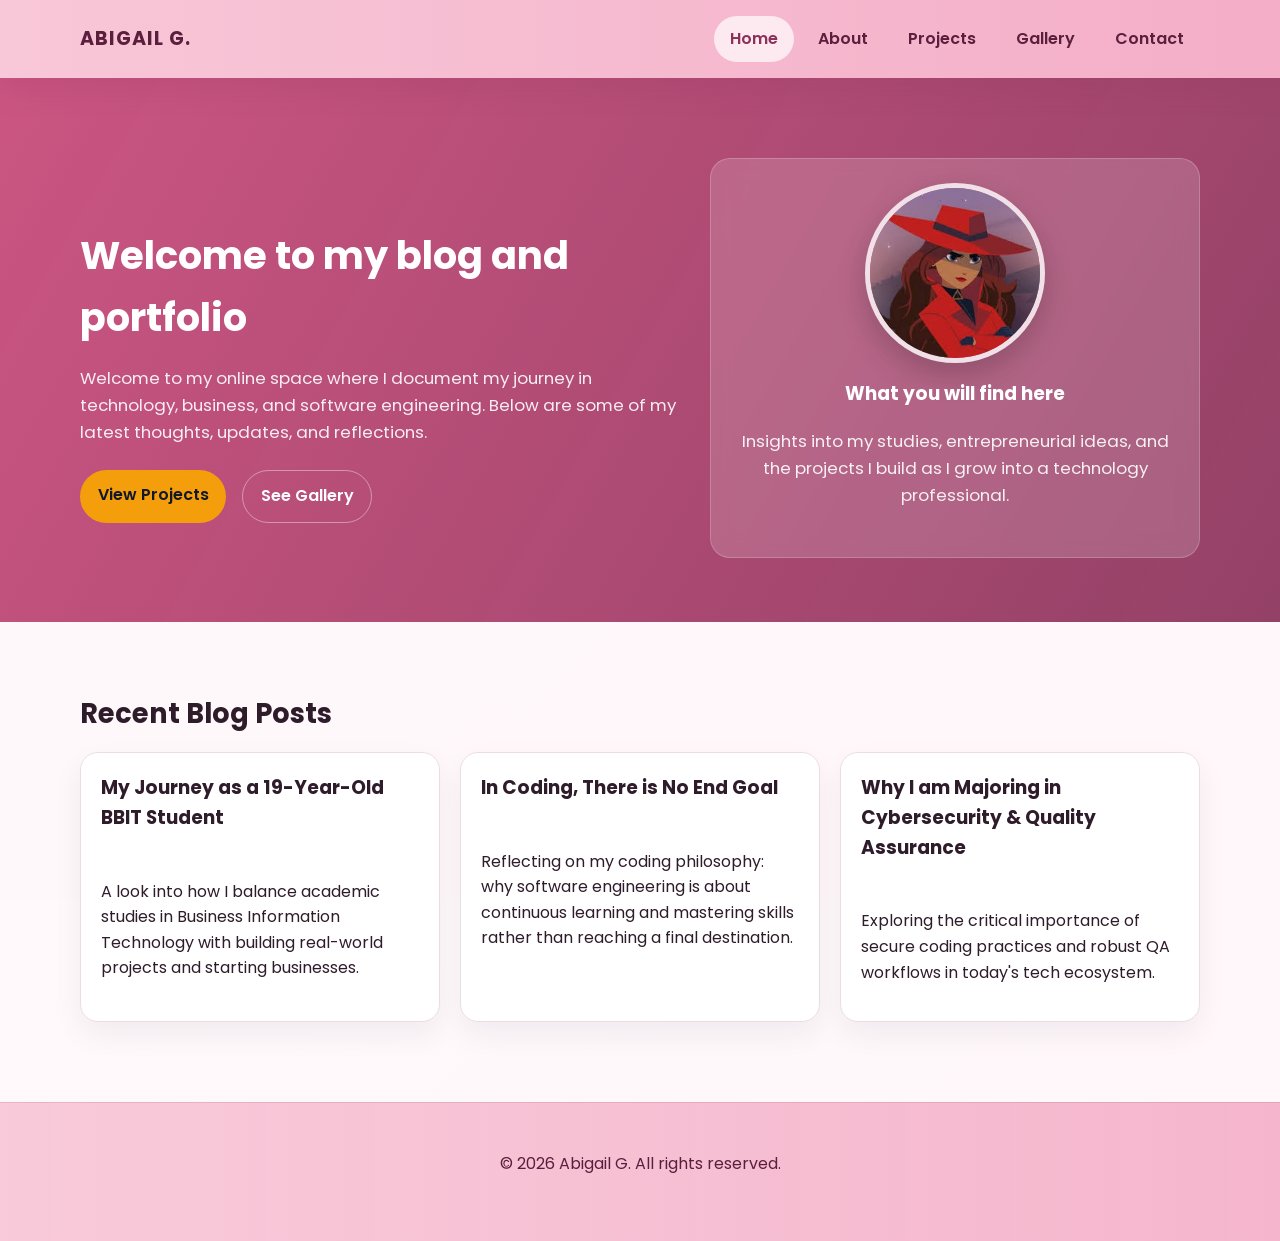
<file: index.html>
<!DOCTYPE html>
<html lang="en">
<head>
    <meta charset="UTF-8">
    <meta name="viewport" content="width=device-width, initial-scale=1.0">
    <link rel="stylesheet" href="style.css">
    <title>Home - Abigail G. Blog & Portfolio</title>
</head>
<body>
    <header class="site-header">
        <div class="container">
            <div class="brand">Abigail G.</div>
            <nav class="main-nav">
                <a class="active" href="index.html">Home</a>
                <a href="about.html">About</a>
                <a href="projects.html">Projects</a>
                <a href="gallery.html">Gallery</a>
                <a href="contacts.html">Contact</a>
            </nav>
        </div>
    </header>

    <section class="hero">
        <div class="container">
            <div>
                <h1>Welcome to my blog and portfolio</h1>
                <p>Welcome to my online space where I document my journey in technology, business, and software engineering. Below are some of my latest thoughts, updates, and reflections.</p>
                <div class="btn-group">
                    <a class="btn btn-primary" href="projects.html">View Projects</a>
                    <a class="btn btn-secondary" href="gallery.html">See Gallery</a>
                </div>
            </div>
            <div class="hero-card profile-card">
                <img class="profile-image" src="[data-uri]" alt="Abigail G.">
                <div>
                    <h3>What you will find here</h3>
                    <p>Insights into my studies, entrepreneurial ideas, and the projects I build as I grow into a technology professional.</p>
                </div>
            </div>
        </div>
    </section>

    <main class="page-section">
        <div class="container">
            <section>
                <h2 class="section-title">Recent Blog Posts</h2>
                <div class="grid cards-grid">
                    <article class="card list-card">
                        <h3>My Journey as a 19-Year-Old BBIT Student</h3>
                        <p>A look into how I balance academic studies in Business Information Technology with building real-world projects and starting businesses.</p>
                    </article>
                    <article class="card list-card">
                        <h3>In Coding, There is No End Goal</h3>
                        <p>Reflecting on my coding philosophy: why software engineering is about continuous learning and mastering skills rather than reaching a final destination.</p>
                    </article>
                    <article class="card list-card">
                        <h3>Why I am Majoring in Cybersecurity &amp; Quality Assurance</h3>
                        <p>Exploring the critical importance of secure coding practices and robust QA workflows in today's tech ecosystem.</p>
                    </article>
                </div>
            </section>
        </div>
    </main>

    <footer class="site-footer">
        <div class="container">
            <p>© 2026 Abigail G. All rights reserved.</p>
        </div>
    </footer>
</body>
</html>
</file>
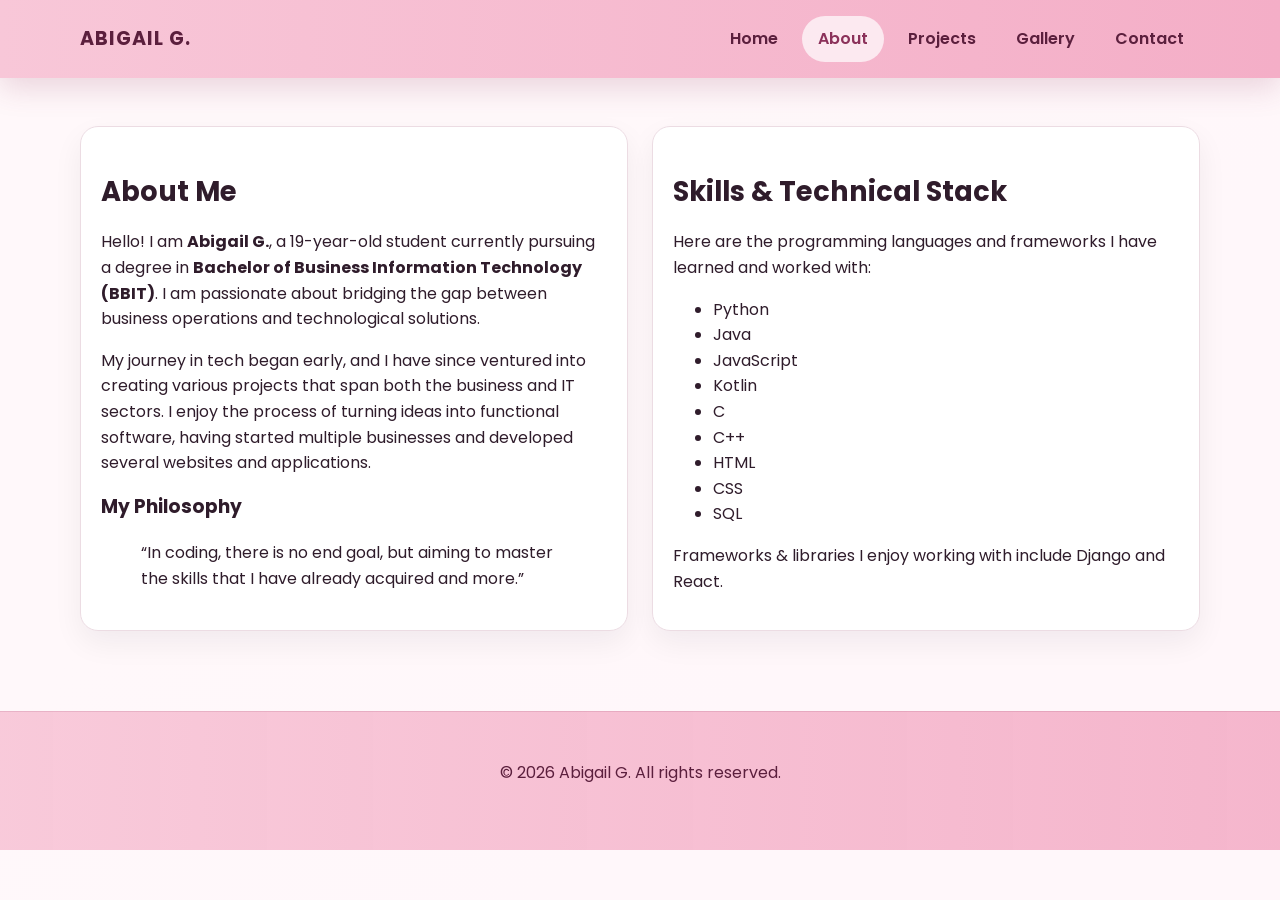
<file: about.html>
<!DOCTYPE html>
<html lang="en">
<head>
    <meta charset="UTF-8">
    <meta name="viewport" content="width=device-width, initial-scale=1.0">
    <link rel="stylesheet" href="style.css">
    <title>About - Abigail G.</title>
</head>
<body>
    <header class="site-header">
        <div class="container">
            <div class="brand">Abigail G.</div>
            <nav class="main-nav">
                <a href="index.html">Home</a>
                <a class="active" href="about.html">About</a>
                <a href="projects.html">Projects</a>
                <a href="gallery.html">Gallery</a>
                <a href="contacts.html">Contact</a>
            </nav>
        </div>
    </header>

    <main class="page-section">
        <div class="container info-grid">
            <section class="card">
                <h2 class="section-title">About Me</h2>
                <p>Hello! I am <strong>Abigail G.</strong>, a 19-year-old student currently pursuing a degree in <strong>Bachelor of Business Information Technology (BBIT)</strong>. I am passionate about bridging the gap between business operations and technological solutions.</p>
                <p>My journey in tech began early, and I have since ventured into creating various projects that span both the business and IT sectors. I enjoy the process of turning ideas into functional software, having started multiple businesses and developed several websites and applications.</p>
                <h3>My Philosophy</h3>
                <blockquote>“In coding, there is no end goal, but aiming to master the skills that I have already acquired and more.”</blockquote>
            </section>
            <section class="card">
                <h2 class="section-title">Skills &amp; Technical Stack</h2>
                <p>Here are the programming languages and frameworks I have learned and worked with:</p>
                <ul>
                    <li>Python</li>
                    <li>Java</li>
                    <li>JavaScript</li>
                    <li>Kotlin</li>
                    <li>C</li>
                    <li>C++</li>
                    <li>HTML</li>
                    <li>CSS</li>
                    <li>SQL</li>
                </ul>
                <p>Frameworks &amp; libraries I enjoy working with include Django and React.</p>
            </section>
        </div>
    </main>

    <footer class="site-footer">
        <div class="container">
            <p>© 2026 Abigail G. All rights reserved.</p>
        </div>
    </footer>
</body>
</html>
</file>
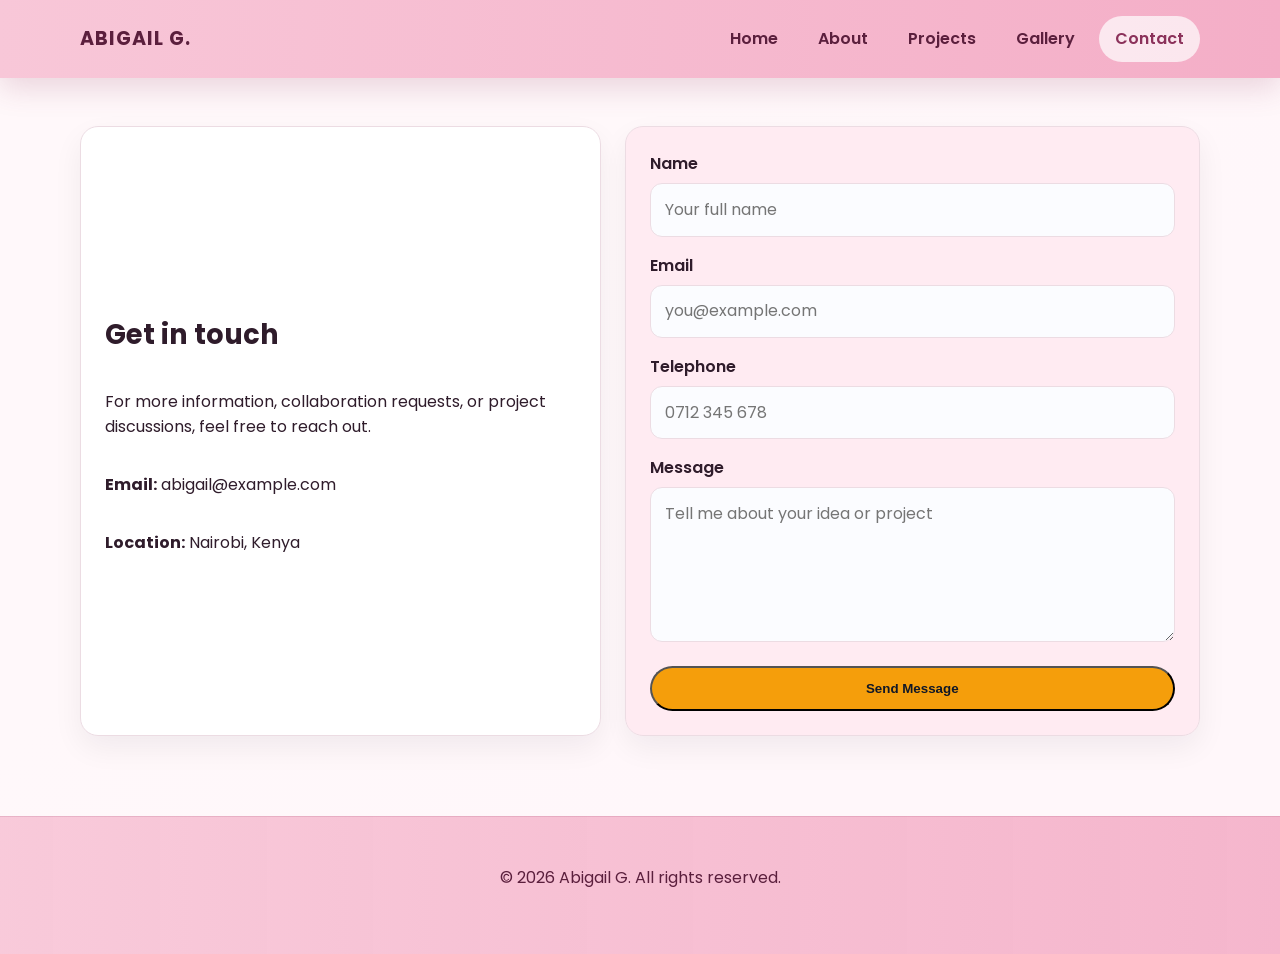
<file: contacts.html>
<!DOCTYPE html>
<html lang="en">
<head>
    <meta charset="UTF-8">
    <meta name="viewport" content="width=device-width, initial-scale=1.0">
    <link rel="stylesheet" href="style.css">
    <title>Contact - Abigail G.</title>
</head>
<body>
    <header class="site-header">
        <div class="container">
            <div class="brand">Abigail G.</div>
            <nav class="main-nav">
                <a href="index.html">Home</a>
                <a href="about.html">About</a>
                <a href="projects.html">Projects</a>
                <a href="gallery.html">Gallery</a>
                <a class="active" href="contacts.html">Contact</a>
            </nav>
        </div>
    </header>

    <main class="page-section">
        <div class="container contact-layout">
            <section class="contact-card" style="display:flex; flex-direction:column; justify-content:center; min-height:100%;">
                <h2 class="section-title" style="justify-content: center;">Get in touch</h2>
                <p>For more information, collaboration requests, or project discussions, feel free to reach out.</p>
                <p><strong>Email:</strong> abigail@example.com</p>
                <p><strong>Location:</strong> Nairobi, Kenya</p>
            </section>

            <section class="form-card">
                <form action="#" method="POST">
                    <div>
                        <label for="name">Name</label>
                        <input type="text" id="name" name="name" placeholder="Your full name">
                    </div>
                    <div>
                        <label for="email">Email</label>
                        <input type="email" id="email" name="email" placeholder="you@example.com">
                    </div>
                    <div>
                        <label for="tel">Telephone</label>
                        <input type="tel" id="tel" name="tel" placeholder="0712 345 678">
                    </div>
                    <div>
                        <label for="message">Message</label>
                        <textarea id="message" name="message" rows="5" placeholder="Tell me about your idea or project"></textarea>
                    </div>
                    <button class="btn btn-primary" type="submit">Send Message</button>
                </form>
            </section>
        </div>
    </main>

    <footer class="site-footer">
        <div class="container">
            <p>© 2026 Abigail G. All rights reserved.</p>
        </div>
    </footer>
</body>
</html>
</file>
<file: style.css>
@import url('https://fonts.googleapis.com/css2?family=Poppins:wght@300;400;500;600;700&display=swap');

:root {
  --primary: #c84b7a;
  --primary-dark: #8b315a;
  --accent: #f59e0b;
  --accent-warm: #c96a2d;
  --text: #2f1c2b;
  --muted: #6b7280;
  --bg: #fff7fa;
  --surface: #ffffff;
  --border: #ecdce3;
  --pink-soft: #fce6ee;
}

* {
  box-sizing: border-box;
}

body {
  margin: 0;
  font-family: 'Poppins', sans-serif;
  color: var(--text);
  background: linear-gradient(135deg, #fffafc 0%, var(--bg) 100%);
  line-height: 1.6;
  position: relative;
  min-height: 100vh;
}

body::before {
  content: "";
  position: fixed;
  inset: 0;
  background-image: url('https://images.unsplash.com/photo-1524758631624-e2822e304c36?auto=format&fit=crop&w=1600&q=80');
  background-size: cover;
  background-position: center;
  opacity: 0.13;
  z-index: -2;
}

body::after {
  content: "";
  position: fixed;
  inset: 0;
  background: rgba(255, 248, 250, 0.8);
  z-index: -1;
}

a {
  color: var(--primary);
  text-decoration: none;
}

a:hover {
  color: var(--primary-dark);
}

img {
  max-width: 100%;
  display: block;
}

.container {
  width: min(1120px, calc(100% - 2rem));
  margin: 0 auto;
}

.site-header {
  background: linear-gradient(90deg, #f8c7d8 0%, #f4aec7 100%);
  color: #5b1f3d;
  position: sticky;
  top: 0;
  z-index: 100;
  box-shadow: 0 10px 30px rgba(139, 49, 90, 0.18);
}

.site-header .container {
  display: flex;
  justify-content: space-between;
  align-items: center;
  padding: 1rem 0;
  gap: 1rem;
  flex-wrap: wrap;
}

.brand {
  font-size: 1.2rem;
  font-weight: 700;
  letter-spacing: 0.05em;
  text-transform: uppercase;
}

.main-nav {
  display: flex;
  gap: 0.5rem;
  flex-wrap: wrap;
}

.main-nav a {
  color: #5b1f3d;
  padding: 0.65rem 1rem;
  border-radius: 999px;
  transition: all 0.25s ease;
  font-weight: 600;
}

.main-nav a:hover,
.main-nav a.active {
  background: rgba(255, 255, 255, 0.7);
  color: var(--primary-dark);
}

.hero {
  padding: 5rem 0 4rem;
  background: linear-gradient(120deg, rgba(200, 75, 122, 0.94), rgba(139, 49, 90, 0.92));
  color: #fff;
}

.hero .container {
  display: grid;
  grid-template-columns: 1.1fr 0.9fr;
  gap: 2rem;
  align-items: center;
}

.hero h1 {
  font-size: clamp(2rem, 3vw, 3rem);
  margin-bottom: 1rem;
}

.hero p {
  font-size: 1.05rem;
  color: rgba(255, 255, 255, 0.9);
  margin-bottom: 1.5rem;
}

.hero-card {
  background: rgba(255, 255, 255, 0.16);
  border: 1px solid rgba(255, 255, 255, 0.2);
  border-radius: 20px;
  padding: 1.5rem;
  backdrop-filter: blur(10px);
}

.profile-card {
  display: flex;
  flex-direction: column;
  gap: 1rem;
  align-items: center;
  text-align: center;
}

.profile-image {
  width: 180px;
  height: 180px;
  object-fit: cover;
  border-radius: 50%;
  border: 5px solid rgba(255, 255, 255, 0.8);
  box-shadow: 0 12px 30px rgba(0, 0, 0, 0.2);
}

.hero-card h3 {
  margin-top: 0;
}

.btn-group {
  display: flex;
  gap: 1rem;
  flex-wrap: wrap;
}

.btn {
  display: inline-block;
  padding: 0.8rem 1.1rem;
  border-radius: 999px;
  font-weight: 600;
  transition: transform 0.25s ease, box-shadow 0.25s ease;
}

.btn:hover {
  transform: translateY(-2px);
  box-shadow: 0 10px 20px rgba(15, 23, 42, 0.12);
}

.btn-primary {
  background: var(--accent);
  color: #111827;
}

.btn-secondary {
  background: transparent;
  color: #fff;
  border: 1px solid rgba(255, 255, 255, 0.4);
}

.page-section {
  padding: 3rem 0;
}

.section-title {
  margin-bottom: 1rem;
  font-size: 1.7rem;
}

.grid {
  display: grid;
  gap: 1.25rem;
}

.cards-grid {
  grid-template-columns: repeat(auto-fit, minmax(250px, 1fr));
}

.card {
  background: var(--surface);
  border: 1px solid var(--border);
  border-radius: 18px;
  padding: 1.25rem;
  box-shadow: 0 12px 30px rgba(15, 23, 42, 0.06);
  transition: transform 0.25s ease, box-shadow 0.25s ease;
}

.card:hover {
  transform: translateY(-4px);
  box-shadow: 0 16px 40px rgba(15, 23, 42, 0.12);
}

.card h3 {
  margin-top: 0;
}

.list-card {
  display: flex;
  flex-direction: column;
  gap: 0.7rem;
}

.info-grid {
  display: grid;
  grid-template-columns: 1fr 1fr;
  gap: 1.5rem;
}

.contact-layout {
  display: grid;
  grid-template-columns: 0.95fr 1.05fr;
  gap: 1.5rem;
  align-items: center;
}

.form-card,
.contact-card {
  background: var(--surface);
  border: 1px solid var(--border);
  border-radius: 18px;
  padding: 1.5rem;
  box-shadow: 0 12px 30px rgba(15, 23, 42, 0.06);
}

.form-card {
  background: rgba(255, 234, 242, 0.95);
}

form {
  display: grid;
  gap: 1rem;
}

label {
  font-weight: 600;
  display: block;
  margin-bottom: 0.4rem;
}

input,
textarea,
select {
  width: 100%;
  padding: 0.8rem 0.9rem;
  border: 1px solid var(--border);
  border-radius: 12px;
  font: inherit;
  background: #fbfcff;
}

input:focus,
textarea:focus,
select:focus {
  outline: 2px solid rgba(79, 70, 229, 0.2);
  border-color: var(--primary);
}

.gallery-grid {
  display: grid;
  grid-template-columns: repeat(auto-fit, minmax(240px, 1fr));
  gap: 1.5rem;
}

.flip-card {
  background-color: transparent;
  height: 300px;
  perspective: 1000px;
}

.flip-card-inner {
  position: relative;
  width: 100%;
  height: 100%;
  transition: transform 0.8s;
  transform-style: preserve-3d;
}

.flip-card:hover .flip-card-inner {
  transform: rotateY(180deg);
}

.flip-card-front,
.flip-card-back {
  position: absolute;
  inset: 0;
  border-radius: 18px;
  overflow: hidden;
  backface-visibility: hidden;
  box-shadow: 0 12px 30px rgba(15, 23, 42, 0.1);
}

.flip-card-front img {
  width: 100%;
  height: 100%;
  object-fit: cover;
}

.flip-card-back {
  background: linear-gradient(135deg, #d96b2b, #8b3e13);
  color: #000;
  transform: rotateY(180deg);
  display: flex;
  align-items: center;
  justify-content: center;
  padding: 1.2rem;
  text-align: center;
  font-weight: 600;
}

.site-footer {
  padding: 2rem 0 3rem;
  color: #5b1f3d;
  text-align: center;
  background: linear-gradient(90deg, rgba(248, 199, 216, 0.95), rgba(244, 174, 199, 0.9));
  margin-top: 2rem;
  border-top: 1px solid rgba(139, 49, 90, 0.15);
}

@media (max-width: 760px) {
  .hero .container,
  .contact-layout,
  .info-grid {
    grid-template-columns: 1fr;
  }

  .site-header .container {
    justify-content: center;
  }

  .main-nav {
    justify-content: center;
  }
}
</file>
